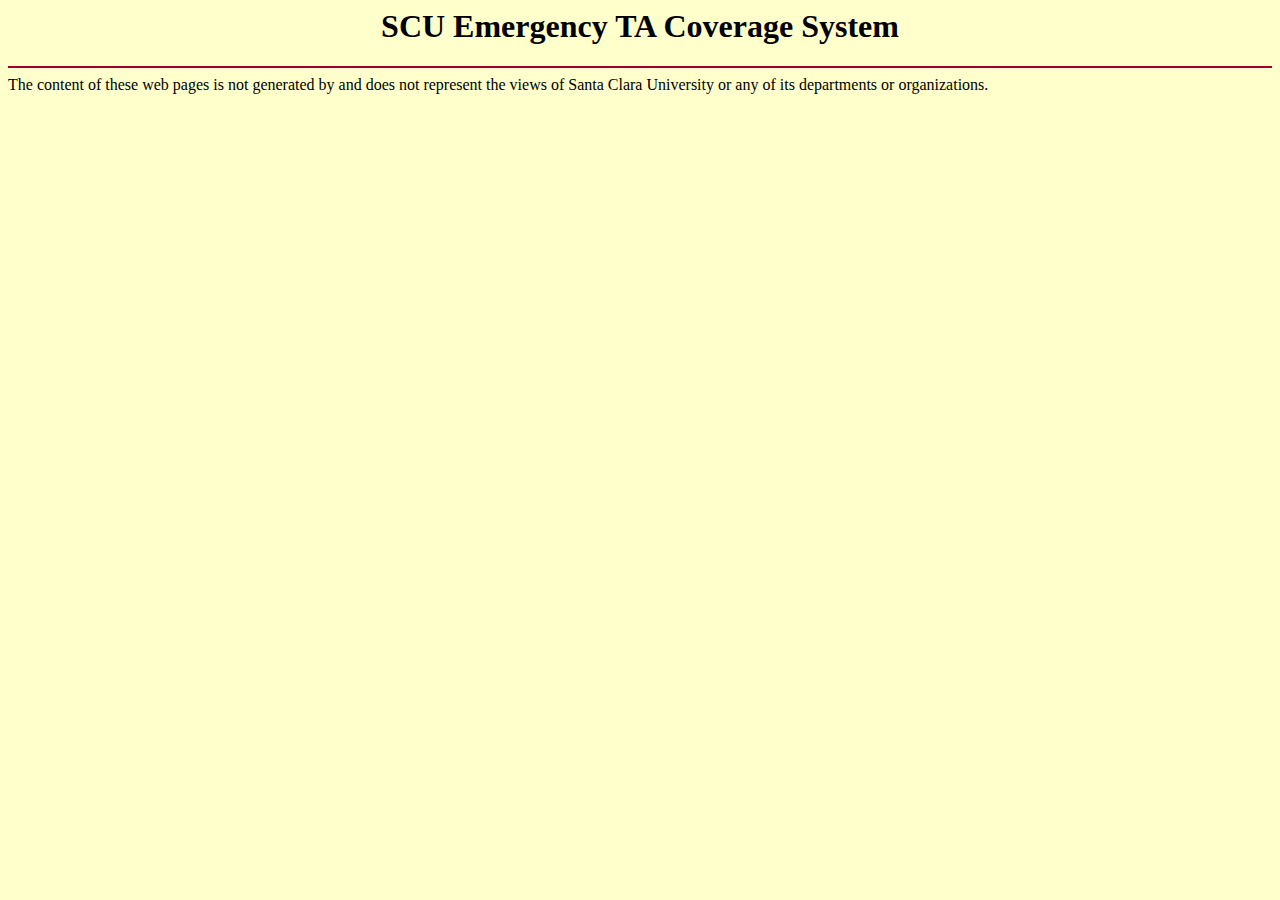
<file: index.html>
<HTML>
<HEAD>
<TITLE>ian william richard's Web Page</TITLE>
</HEAD>

<BODY BGCOLOR="#ffffcc" TEXT="#000000" LINK="#ff0000" VLINK="#990033">

<H1 ALIGN=CENTER>SCU Emergency TA Coverage System</H1>

<HR COLOR="#990033">

The content of these web pages is not generated by and does not represent the views of Santa Clara University or any of its departments or organizations.

</BODY>
</HTML>
</file>
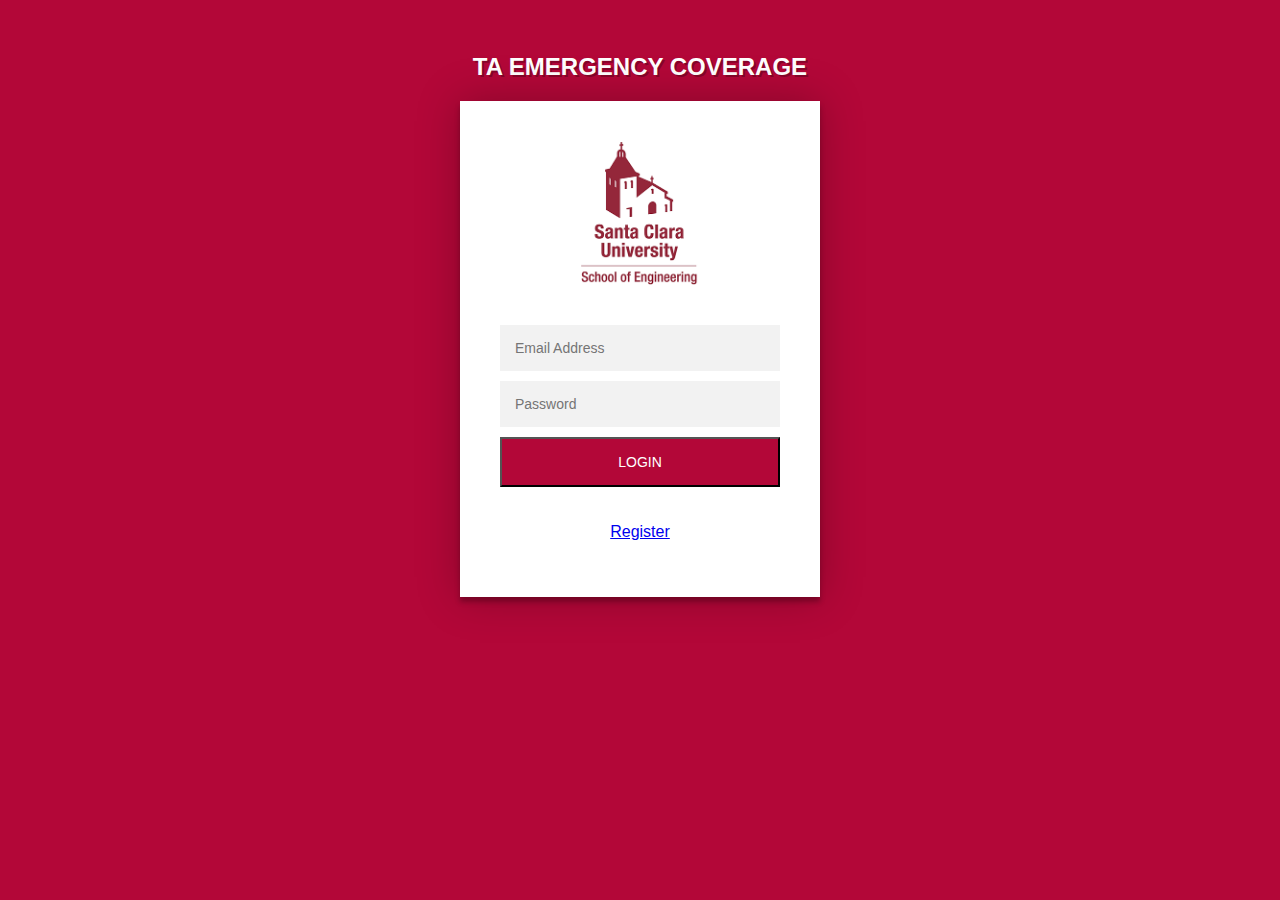
<file: alllabs.html>
<HTML>
<HEAD>
<META http-equiv="Content-Type" content="text/html; charset=UTF-8">
<META http-equiv="X-UA-Compatible" content="IE=8">
<TITLE>All Labs</TITLE>
<link rel="stylesheet" type="text/css" href="style/general.css">
<script src="https://ajax.googleapis.com/ajax/libs/jquery/2.1.3/jquery.min.js"></script>
<script src='php-cgi/alllabs.js'></script>
</HEAD>

<BODY onLoad="createListOfLabs();">
<div id="alllabs" class="subContainer">
  <button class="whiteButton" onclick="location.href='dashboard.html';">SAVE SELECTIONS</button>
  <h2>SELECT ALL LAB SECTIONS YOU COULD COVER FOR</h2>
  <input id="search" class="accountField" onchange="updateResults();" onpaste="updateResults();" oninput="updateResults();" size="50" placeholder="Search for a lab section">
  <br></br>
  <ul class="rolldown-list myList">
  </ul>
</div>
</BODY>
</HTML>
</file>
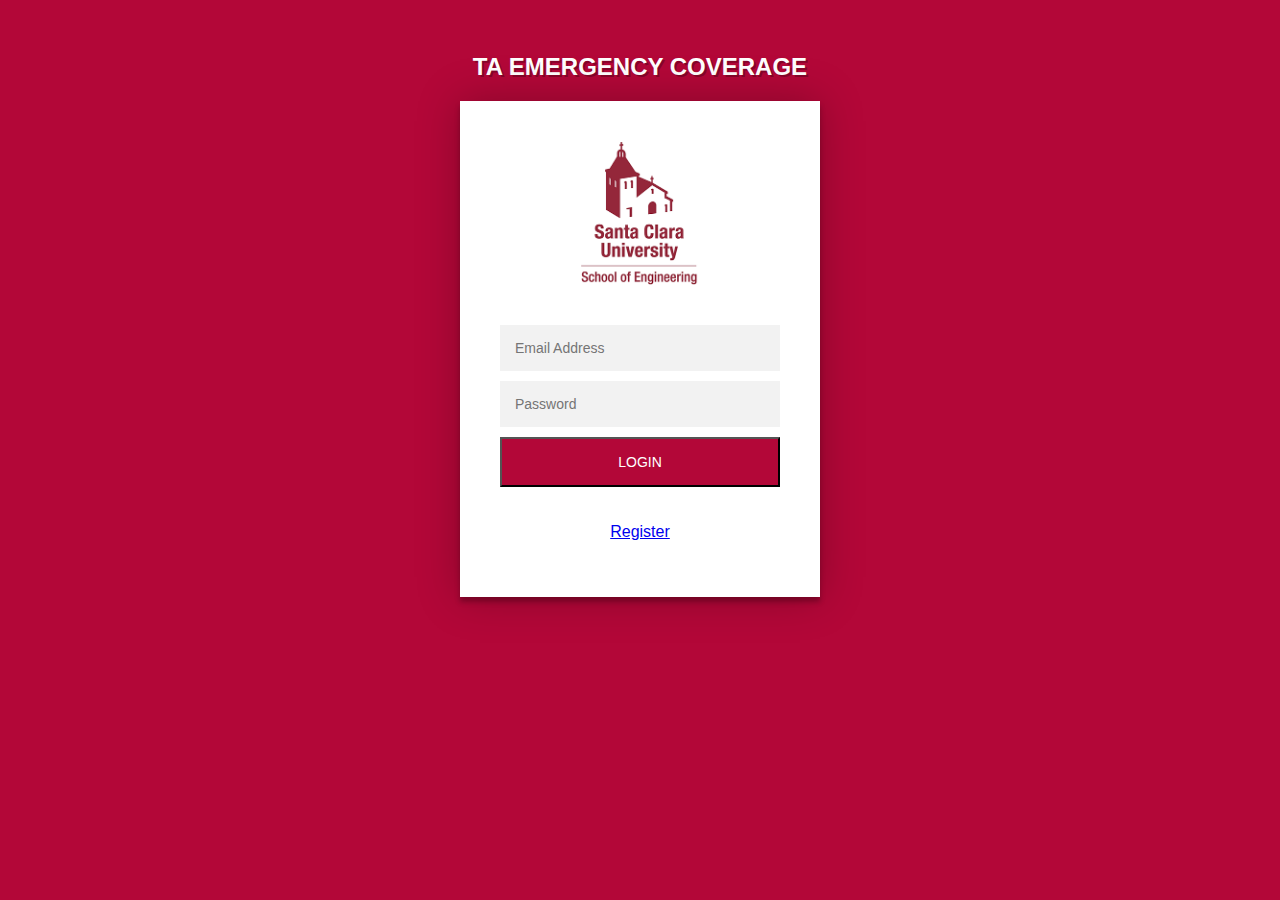
<file: alltas.html>
<HTML>
<HEAD>
<META http-equiv="Content-Type" content="text/html; charset=UTF-8">
<META http-equiv="X-UA-Compatible" content="IE=8">
<TITLE>All TAs</TITLE>
<link rel="stylesheet" type="text/css" href="style/general.css">
<script src='php-cgi/alltas.js'></script>
<script src="https://ajax.googleapis.com/ajax/libs/jquery/2.1.3/jquery.min.js"></script>
</HEAD>
<BODY onload="createListOfTAs();">
<div id="alltas" class="subContainer">
  <button class="whiteButton" onclick="location.href='dashboard.html';">BACK TO DASHBOARD</button>
  <h2>ALL TEACHER ASSISTANTS</h2>
  <ul class="rolldown-list myList">
  </ul>
</div>
</BODY>
</HTML>
</file>
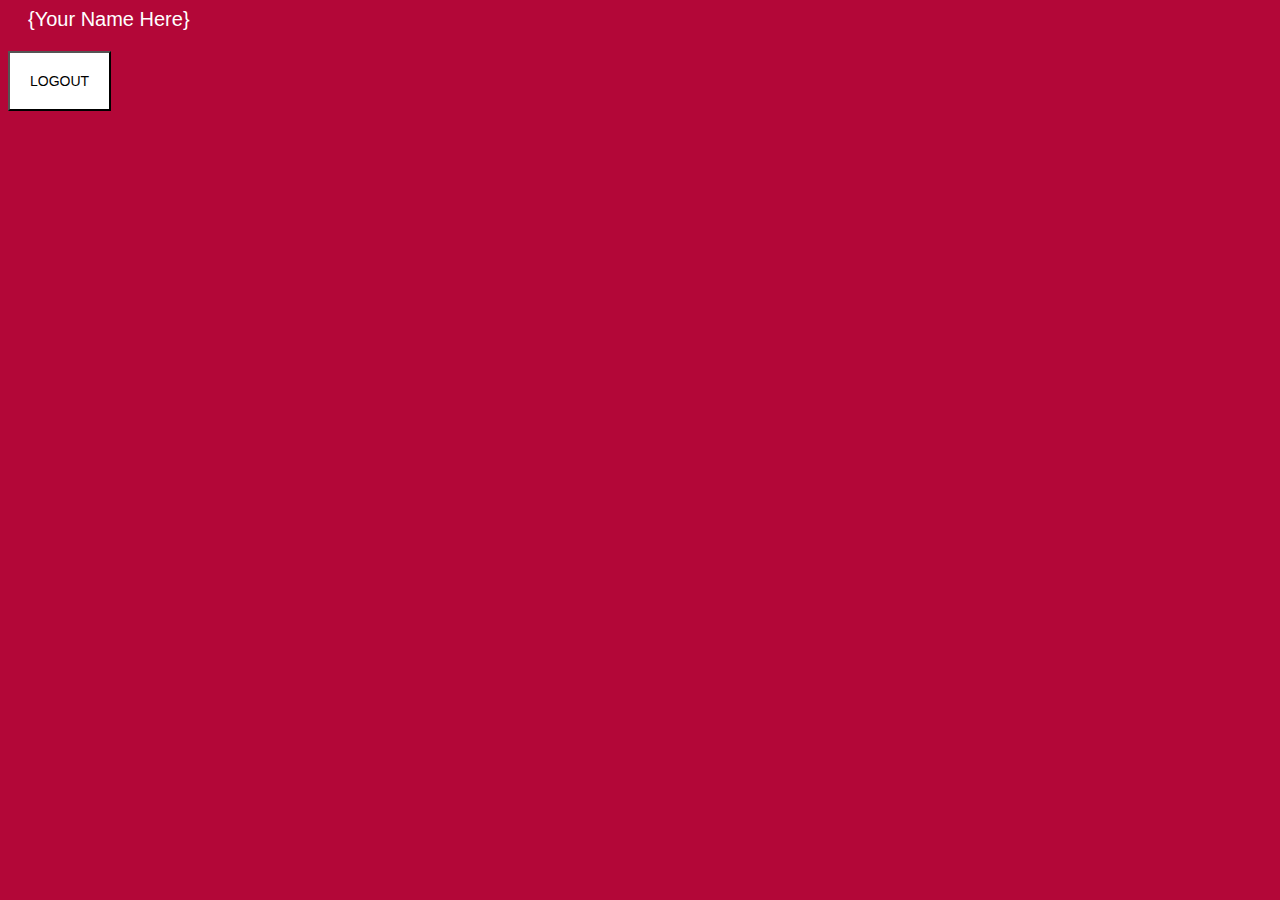
<file: instance.html>
<HTML>
<HEAD>
<META http-equiv="Content-Type" content="text/html; charset=UTF-8">
<META http-equiv="X-UA-Compatible" content="IE=8">
<TITLE>Instance Details</TITLE>
<link rel="stylesheet" type="text/css" href="general.css">
</HEAD>

<BODY>
  <div>
    <p class="info">{Your Name Here}</p>
    <button class="logoutButton" type="submit">Logout</button>
  </div>
</div>
</BODY>
</HTML>
</file>
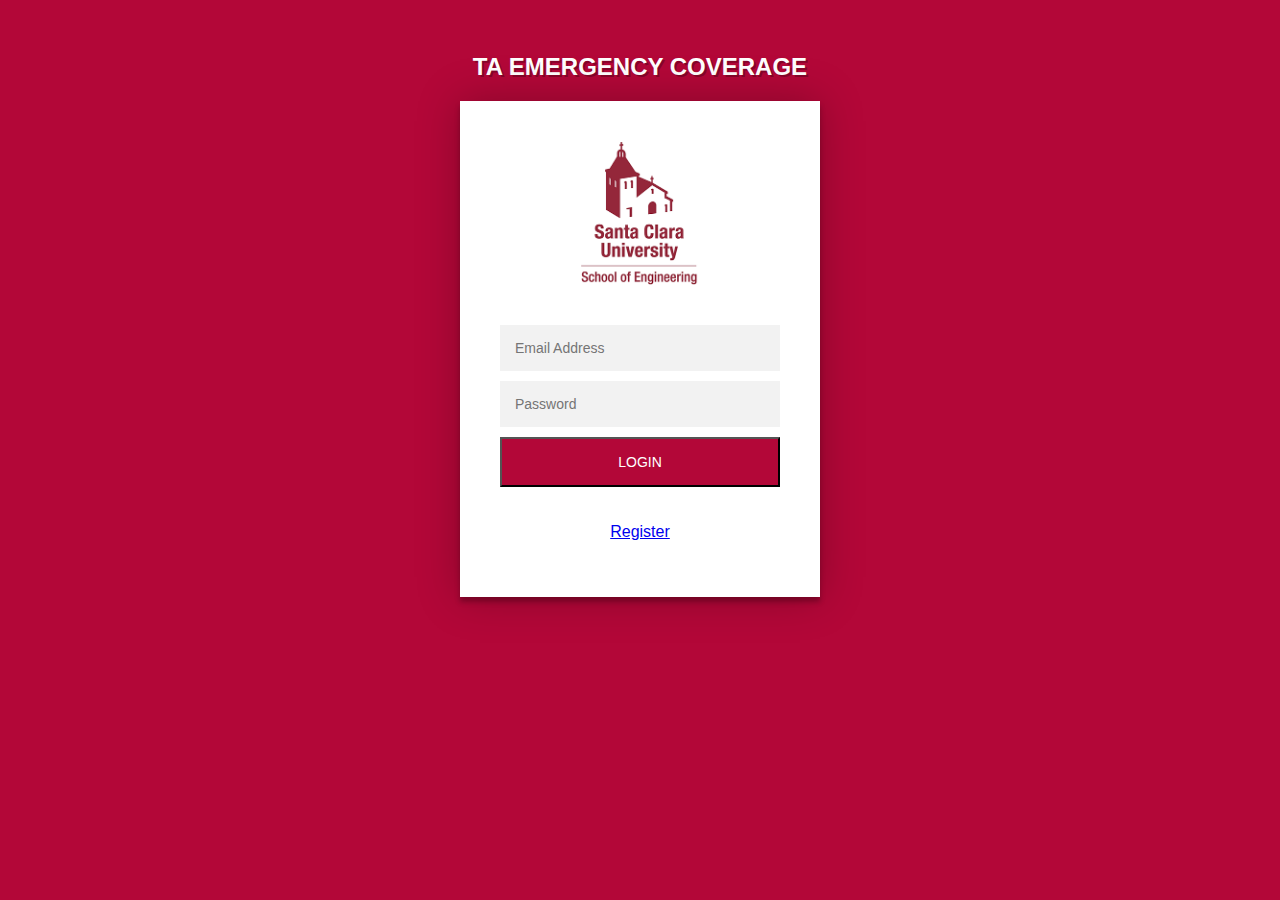
<file: login.html>
<HTML>
<HEAD>
<META http-equiv="Content-Type" content="text/html; charset=UTF-8">
<META http-equiv="X-UA-Compatible" content="IE=8">
<TITLE>Login</TITLE>
<link rel="stylesheet" type="text/css" href="style/form.css">
<script src='php-cgi/md5.min.js'></script>
<script src='php-cgi/login.js'></script>
<script src="https://ajax.googleapis.com/ajax/libs/jquery/2.1.3/jquery.min.js"></script>
</HEAD>

<BODY>
  <div class="form-page">
    <h2>TA EMERGENCY COVERAGE</h2>
    <form class="form">
      <img src="php-cgi/scu-engineering-school-logo.gif" class="logo">
      <input id="email" type="email" class="form-control" name="email" placeholder="Email Address" required="" />
      <input id="password" type="password" class="form-control" name="password" placeholder="Password" required=""/>

      <button type="button" onClick=login();>Login</button>
      <p class="sign-up"><a href="register.html">Register</a></p>
    </form>
  </div>
</div>
</BODY>
</HTML>
</file>
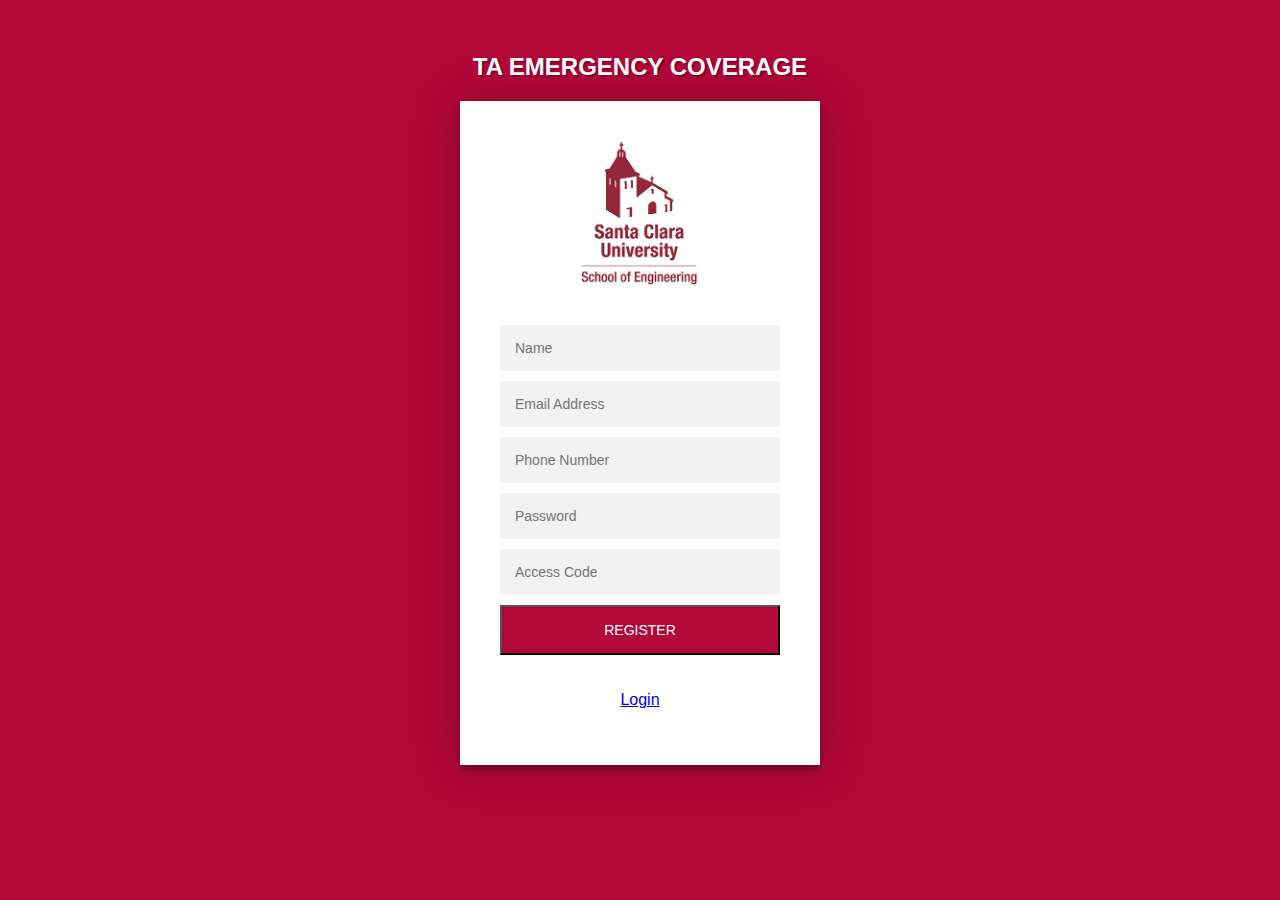
<file: register.html>
<HTML>
<HEAD>
<META http-equiv="Content-Type" content="text/html; charset=UTF-8">
<META http-equiv="X-UA-Compatible" content="IE=8">
<TITLE>Register</TITLE>
<link rel="stylesheet" type="text/css" href="style/form.css">
<script src="https://ajax.googleapis.com/ajax/libs/jquery/2.1.3/jquery.min.js"></script>
<script src='php-cgi/md5.min.js'></script>
<script src='php-cgi/register.js'></script>
</HEAD>

<BODY>
  <div class="form-page">
    <h2>TA EMERGENCY COVERAGE</h2>
    <form class="form">
      <img src="php-cgi/scu-engineering-school-logo.gif" class="logo">
      <input id="name" type="text" name="name" placeholder="Name" required="" />
      <input id="email" type="email" name="email" placeholder="Email Address" required=""/>
      <input id="phone" type="text" name="phone" placeholder="Phone Number" required=""/>
      <input id="password" type="password" name="password" placeholder="Password" required=""/>
      <!--<input id="name" type="password" name="passwordconfirm" placeholder="Confirm Password" required=""/>-->
      <input id="accesscode" type="text" name="accesscode" placeholder="Access Code" required=""/>

      <button type="button" onClick=register();>Register</button>
      <p class="log-in"><a href="login.html">Login</a></p>
    </form>
  </div>
</div>
</BODY>
</HTML>
</file>
<file: style/general.css>
.rolldown-list {
  padding: 0;
  margin: 0;
}

.rolldown-list li {
  padding: 15px;
  margin-bottom: 10px;
  display: block;
  background-color: #FFF;
  text-align: center;
}

.lab {
  display: inline-block;
  font-size: 20px;
  color: #B30738;
  font-weight: bold;
}

.time {
  display: inline-block;
  font-size: 20px;
  color: #0066ff;
  font-weight: bold;
}

.labButton {
  display: inline-block;
  background-color: #B30738;
  border: none;
  color: white;
  padding: 6px 12px;
  text-align: center;
  text-decoration: none;
  font-size: 12px;
  font-weight: bold;
  cursor: pointer;
}

.separator {
  display: inline-block;
  font-size: 20px;
  color: #595959;
  font-weight: bold;
  margin-left: 10px;
  margin-right: 10px;
}

.container {
  width: 100%;
}

.redButton {
  background-color: #B30738;
  border: none;
  color: white;
  padding: 12px 40px;
  text-align: center;
  text-decoration: none;
  font-size: 16px;
  cursor: pointer;
  font-weight: bold;
}

.whiteButton {
  background-color: #fff;
  border: none;
  color: black;
  padding: 12px 40px;
  text-align: center;
  text-decoration: none;
  font-size: 16px;
  font-weight: bold;
  cursor: pointer;
}

.tasButton {
  margin-left: 20px;
  margin-top: 10px;
}

.logoutButton {
  position: absolute;
  right: 28px;
  top: 18px;
}

.editButton {
  position: absolute;
  right: 30px;
  top: 10px;
}

.subContainer {
  text-align: center;
  border: 10px solid #595959;
  padding: 30px;
  margin: 20px;
  background-color: #B30738;
  position: relative;
}

.accountField {
  font-size: 16px;
  padding-bottom: 6px;
}

h1, h2, h4 {
  text-align: center;
  font-family: sans-serif;
  color: #fff;
  padding: 10px;
}

body {
  background: #fff;
  font-family: sans-serif;
  -webkit-font-smoothing: antialiased;
  -moz-osx-font-smoothing: grayscale;
}
</file>
<file: general.css>
.container {
  width: 100%;
}

.left {
  float: left;
}

.right {
  float: right;
}

.logoutButton {
  font-family: sans-serif;
  text-transform: uppercase;
  padding: 20px;
  background: #fff;
  border: 1;
  font-size: 14px;
  cursor: pointer;
}

.allButton {
  font-family: sans-serif;
  padding: 20px;
  background: #fff;
  border: 1;
  font-size: 14px;
  cursor: pointer;
}

.info {
  color: #fff;
  font-size: 20px;
  font-family: sans-serif;
  padding-left: 20px;
}

h1 {
  text-align: center;
  font-family: sans-serif;
  color: #fff;
  padding: 10px;
}

body {
  background: #B30738;
  font-family: sans-serif;
  -webkit-font-smoothing: antialiased;
  -moz-osx-font-smoothing: grayscale;
}
</file>
<file: style/form.css>
.form-page {
  width: 360px;
  padding: 2% 0 0;
  margin: auto;
}

h2 {
  text-align: center;
  color: #fff;
  text-shadow: 2px 2px rgba(0, 0, 0, 0.25);
}

.logo {
  width: 120px;
  padding-bottom: 40px;
}

.form {
  position: relative;
  z-index: 1;
  background: #FFFFFF;
  max-width: 360px;
  margin: 0 auto 100px;
  padding: 40px;
  text-align: center;
  box-shadow: 0 0 40px 0 rgba(0, 0, 0, 0.25), 0 5px 5px 0 rgba(0, 0, 0, 0.25);
}

.form input {
  font-family: sans-serif;
  outline: 0;
  background: #f2f2f2;
  width: 100%;
  border: 0;
  margin: 0 0 10px;
  padding: 15px;
  box-sizing: border-box;
  font-size: 14px;
}

.form p {
  padding-top: 20px;
}

.form button {
  font-family: sans-serif;
  text-transform: uppercase;
  background: #B30738;
  width: 100%;
  border: 1;
  padding: 15px;
  color: #FFFFFF;
  font-size: 14px;
  cursor: pointer;
}

body {
  background: #B30738;
  font-family: sans-serif;
  -webkit-font-smoothing: antialiased;
  -moz-osx-font-smoothing: grayscale;
}
</file>
